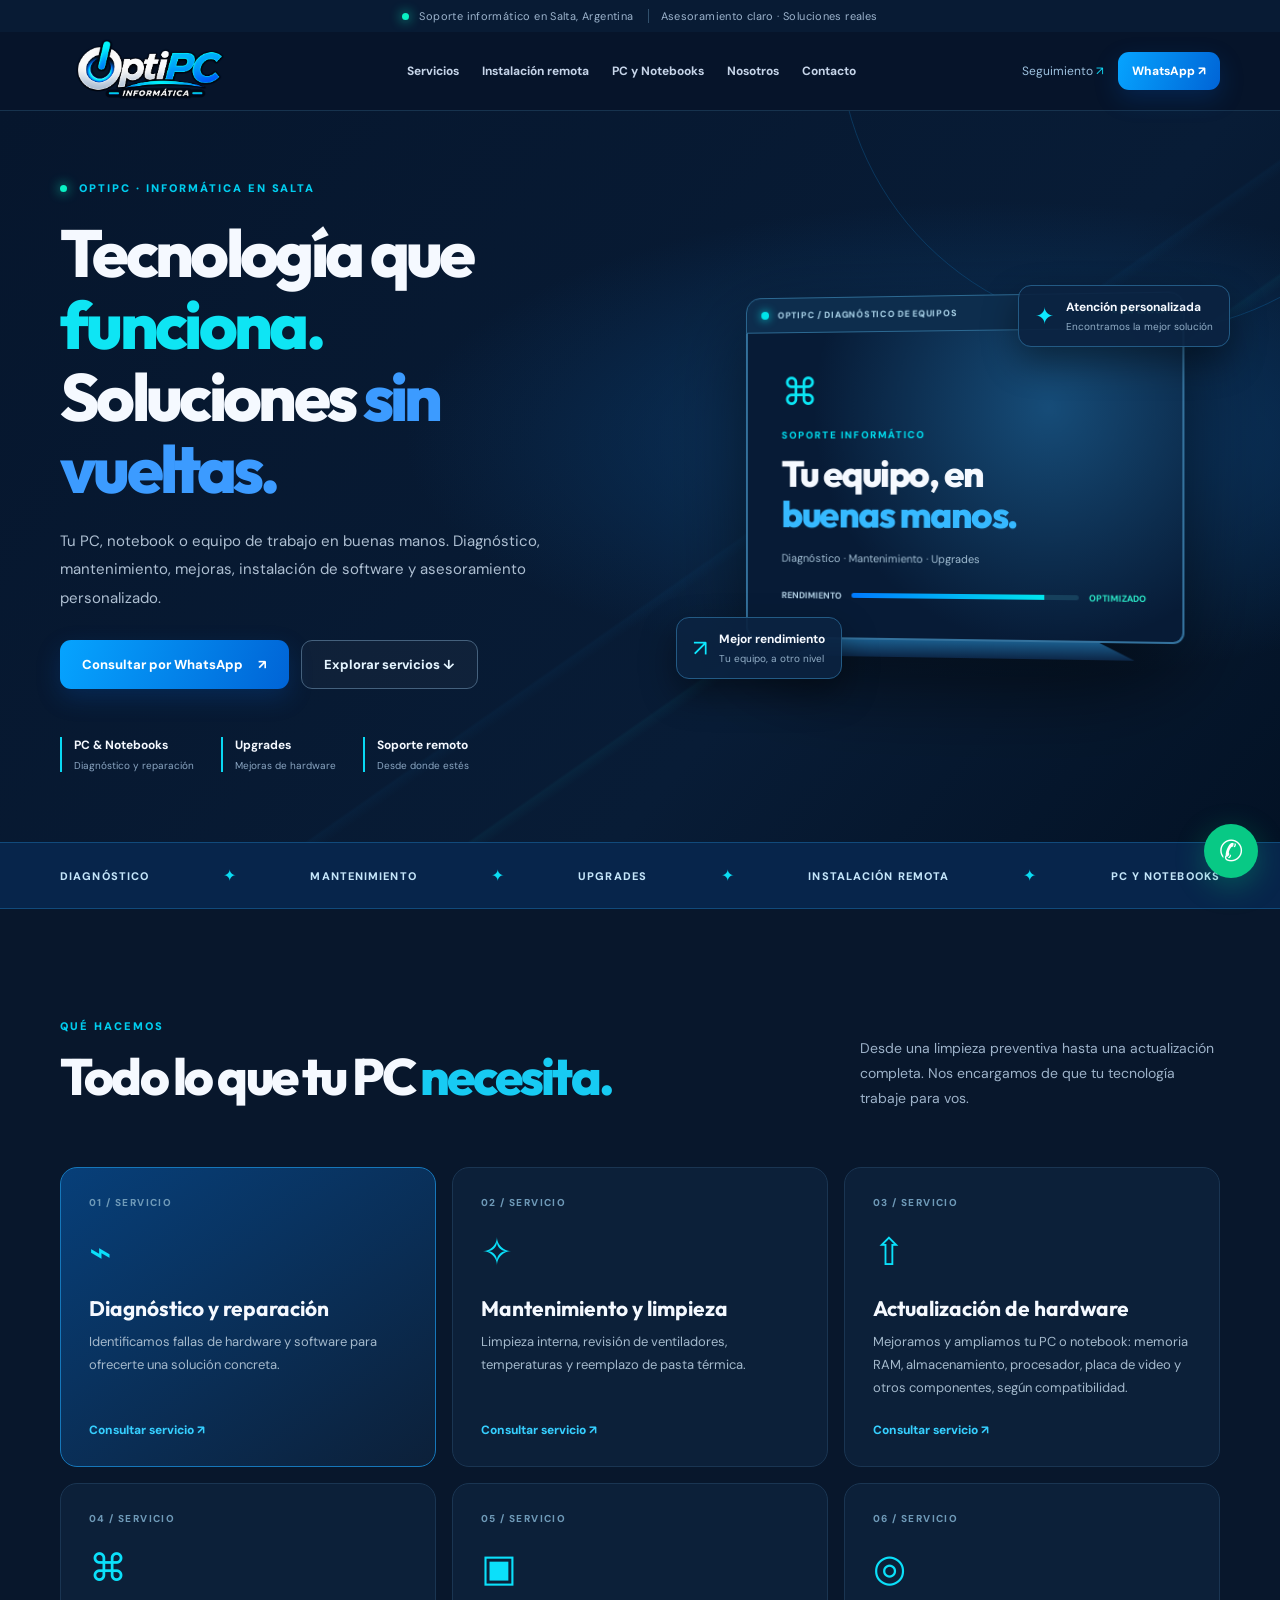
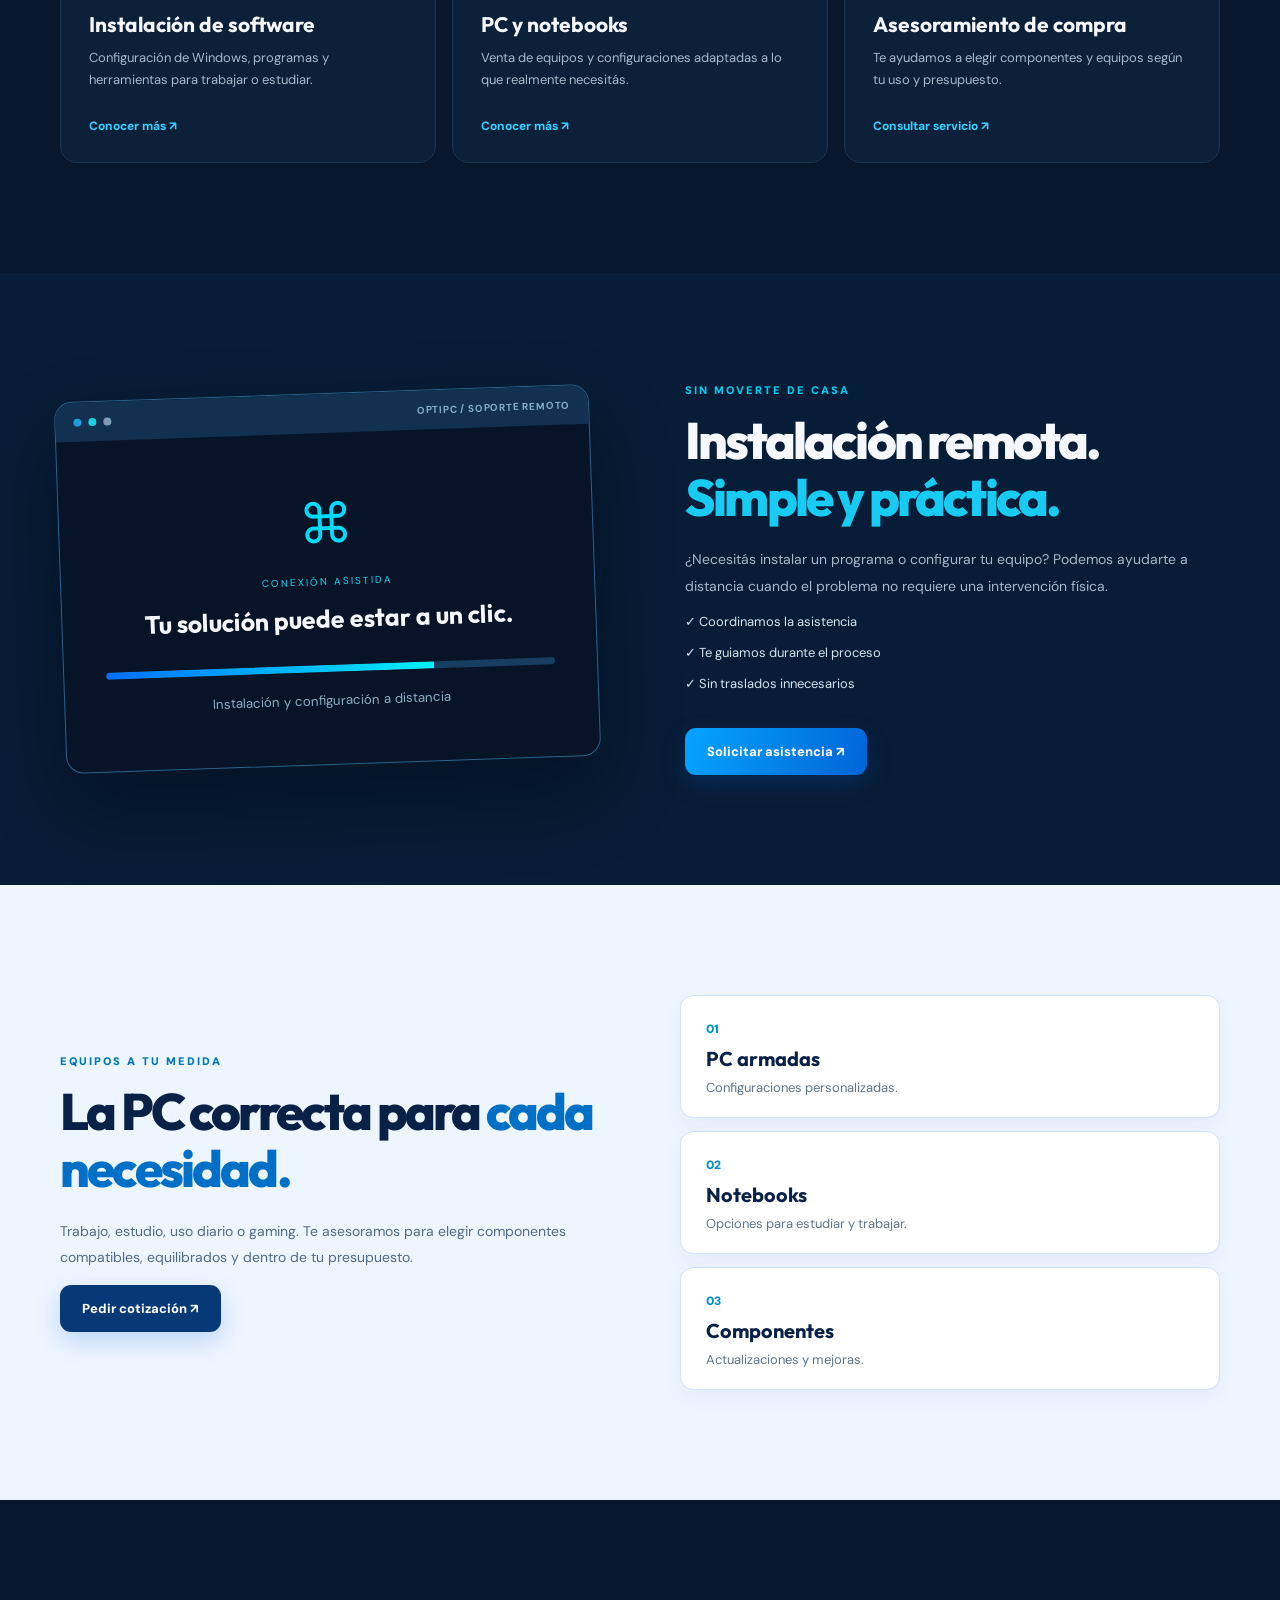
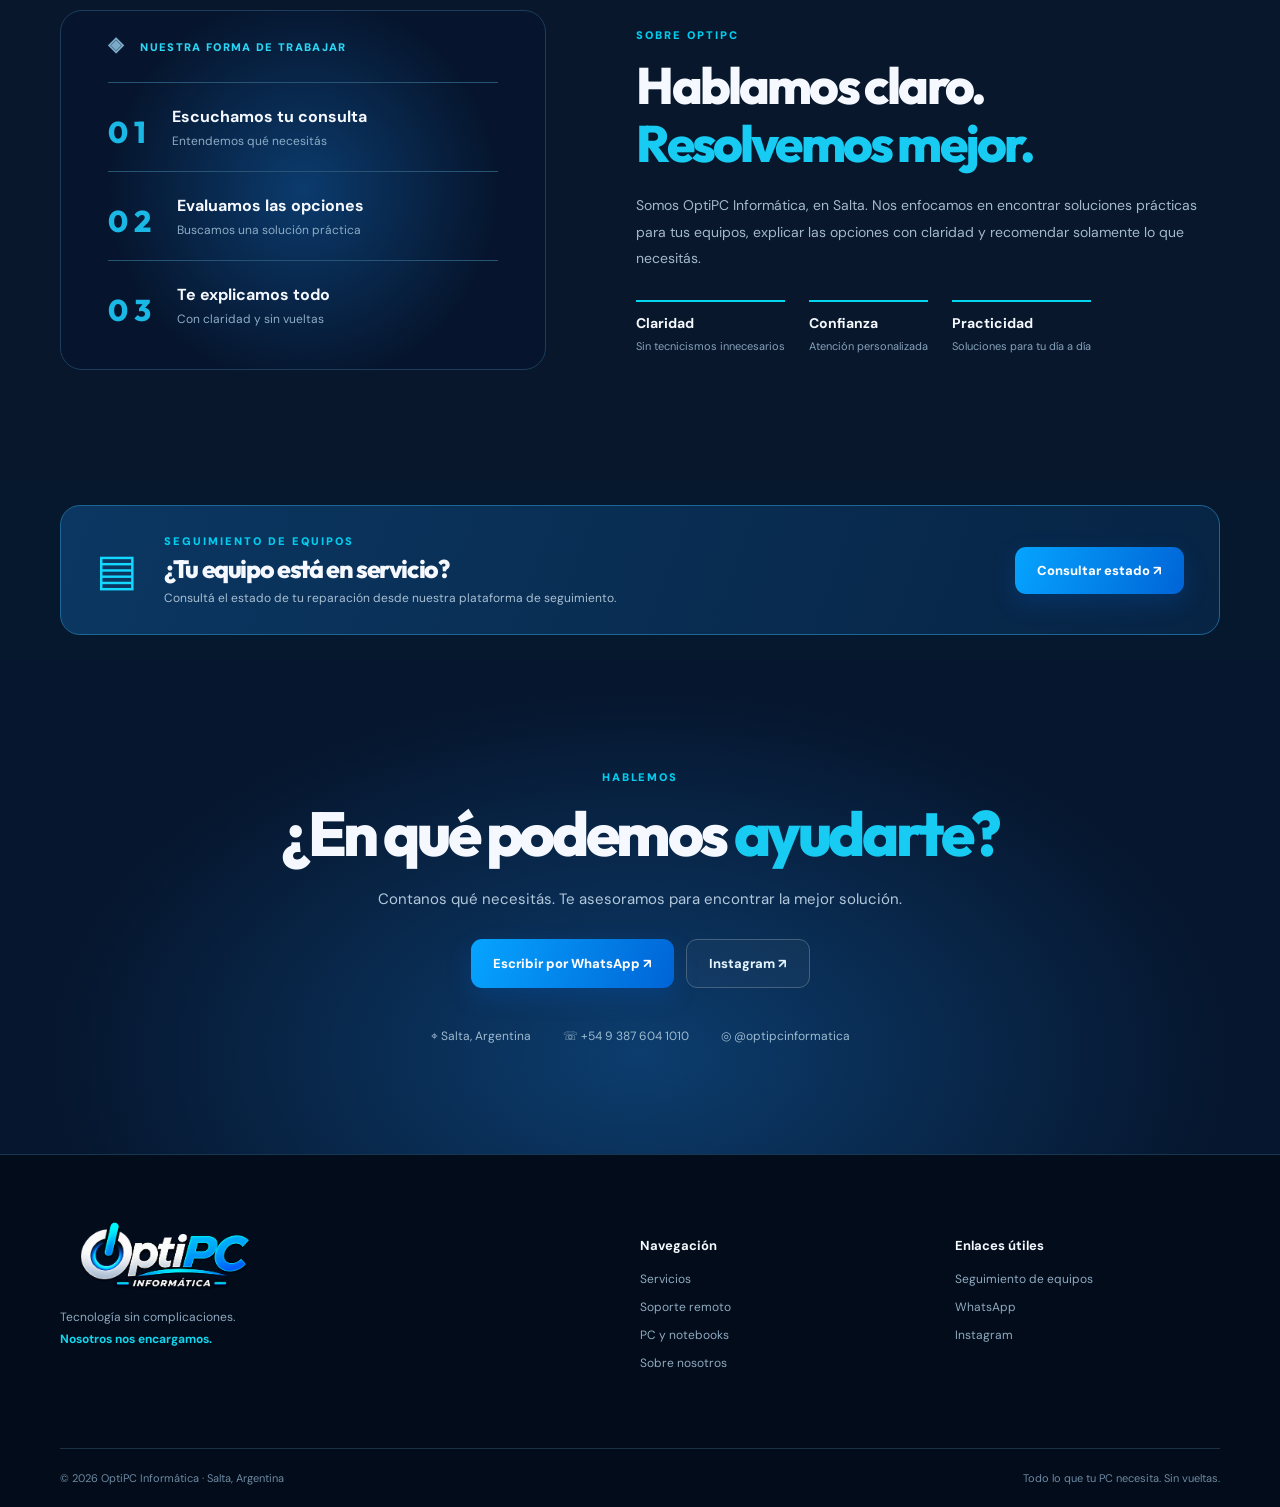
<file: index.html>
<!doctype html>
<html lang="es-AR"><head><meta charset="utf-8"><meta name="viewport" content="width=device-width, initial-scale=1, viewport-fit=cover">
<title>OptiPC | Informática en Salta — PC, Notebooks y Soporte Técnico</title>
<meta name="description" content="OptiPC Informática en Salta. Servicio técnico de PC y notebooks, mantenimiento, actualización y mejoras de hardware, instalación remota, diagnóstico y asesoramiento.">
<meta name="theme-color" content="#061226"><meta name="robots" content="index,follow">
<meta property="og:type" content="website"><meta property="og:locale" content="es_AR"><meta property="og:title" content="OptiPC | Informática en Salta"><meta property="og:description" content="Todo lo que tu PC necesita. Sin vueltas."><meta property="og:image" content="https://optipc.tech/logo-perfil.png">
<link rel="icon" type="image/png" href="favicon.png"><link rel="apple-touch-icon" href="logo-perfil.png">
<link rel="preconnect" href="https://fonts.googleapis.com"><link rel="preconnect" href="https://fonts.gstatic.com" crossorigin><link href="https://fonts.googleapis.com/css2?family=DM+Sans:wght@400;500;600;700;800&family=Outfit:wght@400;500;600;700;800;900&display=swap" rel="stylesheet">
<link rel="stylesheet" href="style.css"></head>
<body>
<div class="notice"><span class="dot"></span> Soporte informático en Salta, Argentina <span class="notice-right">Asesoramiento claro · Soluciones reales</span></div>
<header class="header"><div class="shell nav">
<a class="brand" href="#inicio" aria-label="OptiPC Inicio"><img src="logo-horizontal.png" alt="OptiPC Informática"></a>
<nav id="menu" aria-label="Navegación principal"><a href="#servicios">Servicios</a><a href="#remoto">Instalación remota</a><a href="#equipos">PC y Notebooks</a><a href="#nosotros">Nosotros</a><a href="#contacto">Contacto</a></nav>
<div class="nav-actions"><a class="track" href="https://optipc.ordenpro.app/estado.php" target="_blank" rel="noopener">Seguimiento <span>↗</span></a><a class="btn btn-sm" href="https://wa.me/5493876041010?text=Hola%20OptiPC%2C%20quiero%20hacer%20una%20consulta" target="_blank" rel="noopener">WhatsApp ↗</a></div>
<button class="hamburger" id="hamburger" aria-label="Abrir menú" aria-expanded="false">☰</button></div></header>
<main><section id="inicio" class="hero"><div class="hero-glow"></div><div class="shell hero-grid"><div class="hero-copy"><div class="eyebrow"><span class="pulse"></span> OPTIPC · INFORMÁTICA EN SALTA</div><h1>Tecnología que <em>funciona.</em><br>Soluciones <span>sin vueltas.</span></h1><p>Tu PC, notebook o equipo de trabajo en buenas manos. Diagnóstico, mantenimiento, mejoras, instalación de software y asesoramiento personalizado.</p>
<div class="hero-actions"><a class="btn" href="https://wa.me/5493876041010?text=Hola%20OptiPC%2C%20necesito%20asesoramiento" target="_blank" rel="noopener">Consultar por WhatsApp <span>↗</span></a><a class="btn-outline" href="#servicios">Explorar servicios ↓</a></div>
<div class="hero-metrics"><div><b>PC & Notebooks</b><small>Diagnóstico y reparación</small></div><div><b>Upgrades</b><small>Mejoras de hardware</small></div><div><b>Soporte remoto</b><small>Desde donde estés</small></div></div></div>
<div class="hero-art"><div class="workstation"><div class="workstation-top"><span class="light"></span> OPTIPC / DIAGNÓSTICO DE EQUIPOS <span class="live">● EN LÍNEA</span></div><div class="workstation-screen"><div class="screen-icon">⌘</div><div class="screen-copy"><small>SOPORTE INFORMÁTICO</small><strong>Tu equipo, en<br><em>buenas manos.</em></strong><p>Diagnóstico · Mantenimiento · Upgrades</p></div><div class="status-row"><span>RENDIMIENTO</span><div class="status-track"><i></i></div><b>OPTIMIZADO</b></div></div><div class="workstation-base"></div></div><div class="floating-card float-top"><span class="card-icon">✦</span><div><strong>Atención personalizada</strong><small>Encontramos la mejor solución</small></div></div><div class="floating-card float-bottom"><span class="card-icon">↗</span><div><strong>Mejor rendimiento</strong><small>Tu equipo, a otro nivel</small></div></div></div></div></section>
<div class="ticker"><div class="shell"><span>DIAGNÓSTICO</span><i>✦</i><span>MANTENIMIENTO</span><i>✦</i><span>UPGRADES</span><i>✦</i><span>INSTALACIÓN REMOTA</span><i>✦</i><span>PC Y NOTEBOOKS</span></div></div>
<section class="section services-section" id="servicios"><div class="shell"><div class="section-head"><div><div class="kicker">QUÉ HACEMOS</div><h2>Todo lo que tu PC <span>necesita.</span></h2></div><p>Desde una limpieza preventiva hasta una actualización completa. Nos encargamos de que tu tecnología trabaje para vos.</p></div><div class="service-grid">
<article class="service-card featured"><div class="service-num">01 / SERVICIO</div><div class="service-icon">⌁</div><h3>Diagnóstico y reparación</h3><p>Identificamos fallas de hardware y software para ofrecerte una solución concreta.</p><a href="https://wa.me/5493876041010?text=Hola%2C%20necesito%20un%20diagn%C3%B3stico" target="_blank" rel="noopener">Consultar servicio ↗</a></article>
<article class="service-card"><div class="service-num">02 / SERVICIO</div><div class="service-icon">✧</div><h3>Mantenimiento y limpieza</h3><p>Limpieza interna, revisión de ventiladores, temperaturas y reemplazo de pasta térmica.</p><a href="https://wa.me/5493876041010?text=Hola%2C%20quiero%20consultar%20por%20mantenimiento" target="_blank" rel="noopener">Consultar servicio ↗</a></article>
<article class="service-card"><div class="service-num">03 / SERVICIO</div><div class="service-icon">⇧</div><h3>Actualización de hardware</h3><p>Mejoramos y ampliamos tu PC o notebook: memoria RAM, almacenamiento, procesador, placa de video y otros componentes, según compatibilidad.</p><a href="https://wa.me/5493876041010?text=Hola%2C%20quiero%20mejorar%20mi%20PC" target="_blank" rel="noopener">Consultar servicio ↗</a></article>
<article class="service-card"><div class="service-num">04 / SERVICIO</div><div class="service-icon">⌘</div><h3>Instalación de software</h3><p>Configuración de Windows, programas y herramientas para trabajar o estudiar.</p><a href="#remoto">Conocer más ↗</a></article>
<article class="service-card"><div class="service-num">05 / SERVICIO</div><div class="service-icon">▣</div><h3>PC y notebooks</h3><p>Venta de equipos y configuraciones adaptadas a lo que realmente necesitás.</p><a href="#equipos">Conocer más ↗</a></article>
<article class="service-card"><div class="service-num">06 / SERVICIO</div><div class="service-icon">◎</div><h3>Asesoramiento de compra</h3><p>Te ayudamos a elegir componentes y equipos según tu uso y presupuesto.</p><a href="https://wa.me/5493876041010?text=Hola%2C%20necesito%20asesoramiento%20de%20compra" target="_blank" rel="noopener">Consultar servicio ↗</a></article>
</div></div></section>
<section class="section remote" id="remoto"><div class="shell remote-grid"><div class="remote-visual"><div class="terminal"><div class="terminal-top"><span></span><span></span><span></span><b>OPTIPC / SOPORTE REMOTO</b></div><div class="terminal-body"><div class="terminal-icon">⌘</div><span class="term-label">CONEXIÓN ASISTIDA</span><h3>Tu solución puede estar a un clic.</h3><div class="term-bar"><i></i></div><small>Instalación y configuración a distancia</small></div></div></div><div class="remote-copy"><div class="kicker">SIN MOVERTE DE CASA</div><h2>Instalación remota.<br><span>Simple y práctica.</span></h2><p>¿Necesitás instalar un programa o configurar tu equipo? Podemos ayudarte a distancia cuando el problema no requiere una intervención física.</p><div class="checkline">✓ Coordinamos la asistencia</div><div class="checkline">✓ Te guiamos durante el proceso</div><div class="checkline">✓ Sin traslados innecesarios</div><a class="btn" href="https://wa.me/5493876041010?text=Hola%20OptiPC%2C%20quiero%20consultar%20por%20instalaci%C3%B3n%20remota" target="_blank" rel="noopener">Solicitar asistencia ↗</a></div></div></section>
<section class="section equipment" id="equipos"><div class="shell equipment-grid"><div><div class="kicker">EQUIPOS A TU MEDIDA</div><h2>La PC correcta para <span>cada necesidad.</span></h2><p>Trabajo, estudio, uso diario o gaming. Te asesoramos para elegir componentes compatibles, equilibrados y dentro de tu presupuesto.</p><a class="btn btn-dark" href="https://wa.me/5493876041010?text=Hola%20OptiPC%2C%20quiero%20cotizar%20una%20PC%20o%20notebook" target="_blank" rel="noopener">Pedir cotización ↗</a></div><div class="equipment-cards"><div><span>01</span><h3>PC armadas</h3><p>Configuraciones personalizadas.</p></div><div><span>02</span><h3>Notebooks</h3><p>Opciones para estudiar y trabajar.</p></div><div><span>03</span><h3>Componentes</h3><p>Actualizaciones y mejoras.</p></div></div></div></section>
<section class="section about" id="nosotros"><div class="shell about-grid"><div class="about-brand"><div class="process-visual"><div class="process-heading"><span>◈</span> NUESTRA FORMA DE TRABAJAR</div><div class="process-step"><span>01</span><div><strong>Escuchamos tu consulta</strong><small>Entendemos qué necesitás</small></div></div><div class="process-step"><span>02</span><div><strong>Evaluamos las opciones</strong><small>Buscamos una solución práctica</small></div></div><div class="process-step"><span>03</span><div><strong>Te explicamos todo</strong><small>Con claridad y sin vueltas</small></div></div></div></div><div><div class="kicker">SOBRE OPTIPC</div><h2>Hablamos claro.<br><span>Resolvemos mejor.</span></h2><p>Somos OptiPC Informática, en Salta. Nos enfocamos en encontrar soluciones prácticas para tus equipos, explicar las opciones con claridad y recomendar solamente lo que necesitás.</p><div class="values"><div><strong>Claridad</strong><small>Sin tecnicismos innecesarios</small></div><div><strong>Confianza</strong><small>Atención personalizada</small></div><div><strong>Practicidad</strong><small>Soluciones para tu día a día</small></div></div></div></div></section>
<section class="section tracking"><div class="shell tracking-box"><div class="tracking-icon">▤</div><div><div class="kicker">SEGUIMIENTO DE EQUIPOS</div><h2>¿Tu equipo está en servicio?</h2><p>Consultá el estado de tu reparación desde nuestra plataforma de seguimiento.</p></div><a class="btn" href="https://optipc.ordenpro.app/estado.php" target="_blank" rel="noopener">Consultar estado ↗</a></div></section>
<section class="section contact-section" id="contacto"><div class="shell contact-box"><div class="kicker">HABLEMOS</div><h2>¿En qué podemos <span>ayudarte?</span></h2><p>Contanos qué necesitás. Te asesoramos para encontrar la mejor solución.</p><div class="contact-actions"><a class="btn" href="https://wa.me/5493876041010?text=Hola%20OptiPC%2C%20quiero%20hacer%20una%20consulta" target="_blank" rel="noopener">Escribir por WhatsApp ↗</a><a class="btn-outline" href="https://www.instagram.com/optipcinformatica/" target="_blank" rel="noopener">Instagram ↗</a></div><div class="contact-details"><span>⌖ Salta, Argentina</span><span>☏ +54 9 387 604 1010</span><span>◎ @optipcinformatica</span></div></div></section></main>
<footer class="footer"><div class="shell footer-main"><div><img src="logo-horizontal.png" alt="OptiPC Informática"><p>Tecnología sin complicaciones.<br><b>Nosotros nos encargamos.</b></p></div><div><h4>Navegación</h4><a href="#servicios">Servicios</a><a href="#remoto">Soporte remoto</a><a href="#equipos">PC y notebooks</a><a href="#nosotros">Sobre nosotros</a></div><div><h4>Enlaces útiles</h4><a href="https://optipc.ordenpro.app/estado.php" target="_blank" rel="noopener">Seguimiento de equipos</a><a href="https://wa.me/5493876041010" target="_blank" rel="noopener">WhatsApp</a><a href="https://www.instagram.com/optipcinformatica/" target="_blank" rel="noopener">Instagram</a></div></div><div class="shell footer-bottom"><span>© <span id="year"></span> OptiPC Informática · Salta, Argentina</span><span>Todo lo que tu PC necesita. Sin vueltas.</span></div></footer>
<a class="whatsapp-float" href="https://wa.me/5493876041010?text=Hola%20OptiPC%2C%20quiero%20hacer%20una%20consulta" target="_blank" rel="noopener" aria-label="Consultar por WhatsApp">✆</a>
<script src="app.js"></script></body></html>
<!-- Actualización OptiPC -->
</file>
<file: style.css>
*{box-sizing:border-box}html{scroll-behavior:smooth}body{margin:0;background:#061226;color:#f5f9ff;font-family:"DM Sans",Arial,sans-serif}a{text-decoration:none;color:inherit}button{font:inherit}.shell{width:min(1160px,calc(100% - 48px));margin:auto}.notice{height:32px;display:flex;align-items:center;justify-content:center;gap:10px;background:#081b34;color:#9cb3cc;font-size:11px;letter-spacing:.035em}.dot,.pulse{width:7px;height:7px;background:#0af0c3;border-radius:50%;display:inline-block;box-shadow:0 0 12px #0af0c3}.notice-right{border-left:1px solid #31506c;padding-left:12px;margin-left:4px}.header{position:sticky;top:0;z-index:20;background:#07152beF;backdrop-filter:blur(20px);border-bottom:1px solid #17334e}.nav{height:78px;display:flex;align-items:center;justify-content:space-between;gap:24px}.brand img{width:180px;height:62px;object-fit:contain}.nav nav{display:flex;gap:23px;align-items:center}.nav nav a{font-size:12px;font-weight:700;color:#c6d5e9;transition:color .2s}.nav nav a:hover{color:#21d6f5}.nav-actions{display:flex;gap:14px;align-items:center}.track{font-size:12px;color:#9dc1de}.track span{color:#11dbf6}.btn,.btn-outline{display:inline-flex;justify-content:center;align-items:center;gap:15px;padding:15px 22px;border-radius:11px;font-size:13px;font-weight:800;transition:transform .2s,box-shadow .2s}.btn:hover,.btn-outline:hover{transform:translateY(-2px)}.btn{background:linear-gradient(110deg,#06a4ff,#0064d6);box-shadow:0 9px 24px #0066d735;color:#fff}.btn-sm{padding:11px 14px;font-size:12px}.btn-outline{border:1px solid #45617d;color:#e5f5ff;background:#ffffff08}.hamburger{display:none;border:1px solid #365b7b;background:#112844;color:#fff;border-radius:9px;font-size:23px;padding:5px 12px}.hero{position:relative;overflow:hidden;background:radial-gradient(ellipse at 78% 45%,#0b3a69 0%,transparent 42%),linear-gradient(130deg,#06162d,#081c36 65%,#031225)}.hero:before{content:"";position:absolute;width:600px;height:600px;top:-380px;right:-160px;border:1px solid #14a3ff33;border-radius:50%}.hero-glow{position:absolute;inset:0;background:linear-gradient(145deg,transparent 58%,#009cf30a 58.2%,transparent 59%),linear-gradient(145deg,transparent 65%,#00e5f10b 65.2%,transparent 66%);pointer-events:none}.hero-grid{min-height:625px;display:grid;grid-template-columns:1.13fr 1fr;gap:55px;align-items:center;position:relative}.hero-copy{padding:70px 0}.eyebrow,.kicker{font-size:11px;font-weight:900;letter-spacing:.18em;color:#00cdef}.eyebrow{display:flex;gap:12px;align-items:center}.hero h1,.section h2{font-family:Outfit,Arial,sans-serif;letter-spacing:-.055em}.hero h1{font-size:clamp(44px,5.2vw,72px);line-height:1.08;margin:22px 0 22px;font-weight:800}.hero h1 em{font-style:normal;color:#0ee5f4}.hero h1 span{color:#3c9bff}.hero-copy>p{color:#aebfd2;font-size:15px;line-height:1.9;max-width:510px}.hero-actions{display:flex;gap:12px;flex-wrap:wrap;margin:28px 0 48px}.hero-metrics{display:flex;gap:27px;flex-wrap:wrap}.hero-metrics>div{border-left:2px solid #09d8f3;padding-left:12px}.hero-metrics b,.hero-metrics small{display:block}.hero-metrics b{font-size:12px}.hero-metrics small{font-size:10px;color:#8ba6c2;margin-top:6px}.hero-art{min-height:460px;display:flex;align-items:center;justify-content:center;position:relative}.hero-logo{width:360px;height:360px;display:flex;align-items:center;justify-content:center;position:relative;z-index:2}.hero-logo img{width:100%;height:100%;object-fit:contain;filter:drop-shadow(0 18px 60px #008bff45)}.orbit{position:absolute;border:1px solid #1a8dd14a;border-radius:50%;width:440px;height:440px}.orbit-b{width:510px;height:510px;border-color:#0c598c42}.floating-card{position:absolute;z-index:3;background:#0b2341ed;border:1px solid #235a84;border-radius:13px;padding:13px 16px;display:flex;gap:12px;align-items:center;box-shadow:0 15px 35px #0006}.float-top{top:38px;right:-10px}.float-bottom{bottom:28px;left:-25px}.card-icon{font-size:23px;color:#0ee8ff}.floating-card strong,.floating-card small{display:block}.floating-card strong{font-size:12px}.floating-card small{font-size:10px;color:#92aec7;margin-top:5px}.ticker{background:#07254b;border-top:1px solid #114a7b;border-bottom:1px solid #114a7b}.ticker .shell{display:flex;justify-content:space-between;align-items:center;gap:12px;min-height:65px}.ticker span{font-size:11px;font-weight:800;letter-spacing:.1em;color:#c5e6fa}.ticker i{font-style:normal;color:#0bdcf3}.section{padding:110px 0;scroll-margin-top:85px}.section-head{display:flex;justify-content:space-between;gap:60px;align-items:end;margin-bottom:42px}.section h2{font-size:clamp(36px,4vw,52px);line-height:1.12;margin:15px 0 20px;font-weight:800}.section h2 span{color:#17cbf3}.section-head p{color:#9db2c9;font-size:14px;line-height:1.8;max-width:360px}.services-section{background:#08172c}.service-grid{display:grid;grid-template-columns:repeat(3,1fr);gap:16px}.service-card{background:#0c2039;border:1px solid #1a3552;border-radius:17px;padding:28px;min-height:280px;display:flex;flex-direction:column;transition:transform .2s,border-color .2s}.service-card:hover{transform:translateY(-4px);border-color:#079de9}.service-card.featured{background:linear-gradient(145deg,#073f79,#0c2039);border-color:#1677ba}.service-num{color:#6f9ab8;font-size:10px;font-weight:800;letter-spacing:.14em}.service-icon{font-size:38px;color:#0be0fa;margin:18px 0}.service-card h3{font-family:Outfit,sans-serif;font-size:21px;margin:0 0 10px}.service-card p{font-size:13px;line-height:1.75;color:#a4b9cc;margin:0 0 22px}.service-card a{font-size:12px;color:#36cfff;font-weight:800;margin-top:auto}.remote{background:#071c36}.remote-grid{display:grid;grid-template-columns:1fr 1fr;gap:90px;align-items:center}.terminal{background:#071326;border:1px solid #27618b;border-radius:18px;box-shadow:0 35px 80px #0005;overflow:hidden;transform:rotate(-2deg)}.terminal-top{background:#12304f;padding:13px 18px;display:flex;gap:7px;align-items:center}.terminal-top span{width:8px;height:8px;border-radius:50%;background:#1b9fdc}.terminal-top span:nth-child(2){background:#19d2df}.terminal-top span:nth-child(3){background:#7c9db5}.terminal-top b{margin-left:auto;color:#83afc8;font-size:10px;letter-spacing:.08em}.terminal-body{padding:55px 42px;text-align:center}.terminal-icon{font-size:55px;color:#03dafa}.term-label{display:block;color:#14d8f4;font-size:10px;letter-spacing:.2em;margin-top:15px}.terminal-body h3{font-size:25px;font-family:Outfit;margin:15px 0 30px}.term-bar{height:7px;border-radius:10px;background:#173e60;overflow:hidden}.term-bar i{display:block;width:73%;height:100%;background:linear-gradient(90deg,#006fff,#02f0f6)}.terminal-body small{display:block;color:#8aacc4;margin-top:20px}.remote-copy>p,.equipment-grid>div>p,.about-grid>div>p{font-size:14px;line-height:1.9;color:#a3b8cb}.checkline{font-size:13px;color:#d2e3ef;margin:14px 0}.remote-copy .btn{margin-top:22px}.equipment{background:#edf5ff;color:#092146}.equipment .kicker{color:#0077b6}.equipment-grid{display:grid;grid-template-columns:1fr 1fr;gap:80px;align-items:center}.equipment-grid>div>p{color:#526b86}.equipment .section h2,.equipment h2 span{color:#006fc6}.btn-dark{background:#073976}.equipment-cards{display:grid;gap:13px}.equipment-cards>div{background:#fff;border:1px solid #cfe1f5;border-radius:13px;padding:21px 25px;box-shadow:0 8px 20px #0c39700b}.equipment-cards span{color:#008fca;font-weight:900;font-size:12px}.equipment-cards h3{margin:8px 0;font-family:Outfit;font-size:20px}.equipment-cards p{margin:0;color:#60758a;font-size:13px}.about{background:#08172b}.about-grid{display:grid;grid-template-columns:1fr 1.2fr;gap:90px;align-items:center}.about-brand{border-radius:22px;background:radial-gradient(circle,#0b3b6d,#06152d 65%);border:1px solid #1c3d5c;min-height:360px;display:flex;flex-direction:column;justify-content:center;align-items:center}.about-brand img{width:260px;max-width:80%}.about-brand span{font-size:10px;color:#7babc8;letter-spacing:.2em;margin-top:10px}.values{display:flex;gap:24px;flex-wrap:wrap;margin-top:28px}.values>div{border-top:2px solid #00d6ef;padding-top:12px}.values strong,.values small{display:block}.values strong{font-size:14px}.values small{font-size:11px;color:#86a2ba;margin-top:7px}.tracking{background:#06182d;padding:25px 0}.tracking-box{background:linear-gradient(110deg,#0b3762,#072444);border:1px solid #1c6695;border-radius:20px;padding:28px 35px;display:flex;align-items:center;gap:26px}.tracking-icon{font-size:44px;color:#14d7ff}.tracking h2{font-size:25px;margin:7px 0}.tracking p{font-size:12px;color:#a9bfd2;margin:0}.tracking .btn{margin-left:auto;white-space:nowrap}.contact-section{background:radial-gradient(ellipse at 50% 80%,#0c3d6e,#06162e 65%)}.contact-box{text-align:center}.contact-box h2{font-size:clamp(42px,5vw,62px)}.contact-box>p{color:#b2c8dc;font-size:15px}.contact-actions{display:flex;justify-content:center;gap:12px;flex-wrap:wrap;margin:30px 0 40px}.contact-details{display:flex;justify-content:center;gap:32px;flex-wrap:wrap;color:#9dbbd1;font-size:12px}.footer{background:#030c1a;border-top:1px solid #163752}.footer-main{padding:65px 0;display:grid;grid-template-columns:2fr 1fr 1fr;gap:50px}.footer-main img{width:210px}.footer-main p{color:#8faac1;font-size:12px;line-height:1.8}.footer-main p b{color:#11d6ef}.footer-main h4{font-size:13px}.footer-main a{display:block;font-size:12px;color:#8faac1;margin:12px 0}.footer-bottom{padding:22px 0;border-top:1px solid #193047;display:flex;justify-content:space-between;color:#6e8aa3;font-size:11px}.whatsapp-float{position:fixed;bottom:22px;right:22px;width:54px;height:54px;background:#08c985;color:#fff;display:grid;place-items:center;border-radius:50%;font-size:29px;z-index:30;box-shadow:0 8px 30px #00b97855}@media(max-width:1080px){.nav nav{gap:12px}.nav nav a{font-size:11px}.nav-actions .track{display:none}.hero-grid{gap:12px}.hero-logo{width:300px;height:300px}.orbit{width:360px;height:360px}.orbit-b{width:430px;height:430px}.float-top{right:0}.float-bottom{left:0}}@media(max-width:800px){.shell{width:min(100% - 32px,650px)}.notice-right{display:none}.nav{height:66px}.brand img{width:146px}.nav-actions{margin-left:auto}.nav-actions .btn{display:none}.hamburger{display:block}.nav nav{display:none;position:absolute;left:0;right:0;top:66px;background:#07152b;border-bottom:1px solid #215070;padding:16px 24px;flex-direction:column;align-items:stretch;gap:0}.nav nav.open{display:flex}.nav nav a{padding:13px 4px;font-size:14px}.hero-grid,.remote-grid,.equipment-grid,.about-grid{grid-template-columns:1fr;gap:40px}.hero-grid{padding-bottom:60px}.hero-copy{padding:65px 0 0}.hero h1{font-size:clamp(42px,9vw,66px)}.hero-art{min-height:350px}.hero-logo{width:270px;height:270px}.orbit{width:320px;height:320px}.orbit-b{width:360px;height:360px}.floating-card{padding:9px 11px}.float-top{top:15px}.float-bottom{bottom:0}.ticker .shell{overflow:hidden;white-space:nowrap;justify-content:flex-start;gap:22px}.section{padding:72px 0}.section-head{display:block}.service-grid{grid-template-columns:repeat(2,1fr)}.remote-grid{gap:55px}.remote-visual{order:2}.equipment-grid{gap:35px}.about-grid{gap:35px}.tracking-box{flex-wrap:wrap}.tracking .btn{margin-left:0}.footer-main{grid-template-columns:1fr 1fr}.footer-main>div:first-child{grid-column:1/-1}}@media(max-width:520px){.hero h1{font-size:44px}.hero-copy>p{font-size:14px}.hero-metrics{gap:15px}.hero-metrics>div{flex:1;min-width:100px}.hero-metrics small{font-size:9px}.hero-art{min-height:300px}.hero-logo{width:230px;height:230px}.orbit{width:270px;height:270px}.orbit-b{width:310px;height:310px}.floating-card strong{font-size:10px}.floating-card small{font-size:9px}.float-top{top:0}.float-bottom{bottom:0}.service-grid{grid-template-columns:1fr}.service-card{min-height:245px}.section h2{font-size:38px}.terminal-body{padding:42px 25px}.about-brand{min-height:290px}.tracking-box{padding:24px}.contact-details{gap:14px;flex-direction:column}.footer-main{gap:25px}.footer-bottom{display:block;line-height:2}}@media(prefers-reduced-motion:reduce){html{scroll-behavior:auto}*{transition:none!important}}
/* Elementos ilustrativos de servicio, sin logotipos repetidos en el cuerpo */
.workstation{width:min(100%,440px);position:relative;z-index:2;transform:perspective(1000px) rotateY(-5deg);filter:drop-shadow(0 30px 40px #0008)}
.workstation-top{height:36px;background:#0d2d4d;border:1px solid #2c6992;border-radius:15px 15px 0 0;color:#a9d2e8;display:flex;align-items:center;gap:9px;padding:0 15px;font-size:9px;letter-spacing:.08em;font-weight:800}
.workstation-top .light{width:8px;height:8px;border-radius:50%;background:#00e5e9;box-shadow:0 0 10px #00e5e9}
.workstation-top .live{margin-left:auto;color:#42eacb;font-size:9px}
.workstation-screen{background:radial-gradient(circle at 70% 25%,#164c78,#071b36 62%);border:2px solid #34729d;border-top:0;border-radius:0 0 11px 11px;padding:35px 35px 28px;min-height:310px}
.screen-icon{color:#0be6f5;font-size:38px}.screen-copy small{display:block;color:#00dff0;font-size:10px;letter-spacing:.16em;font-weight:800;margin:12px 0}.screen-copy strong{font:800 37px/1.12 Outfit,Arial,sans-serif;letter-spacing:-.04em}.screen-copy em{color:#36b9ff;font-style:normal}.screen-copy p{color:#a2bed3;font-size:11px;margin:16px 0 25px}
.status-row{display:flex;align-items:center;gap:10px;font-size:9px;color:#b4d2e6;font-weight:700}.status-row b{color:#2ceac9;font-size:9px}.status-track{flex:1;background:#16405c;height:5px;border-radius:10px;overflow:hidden}.status-track i{display:block;width:85%;height:100%;background:linear-gradient(90deg,#007aff,#00e6ec)}.workstation-base{height:17px;width:78%;margin:auto;background:linear-gradient(#1a5b8a,#0c2748);clip-path:polygon(10% 0,90% 0,100% 100%,0 100%)}
.process-visual{width:min(100% - 38px,390px)}.process-heading{font-size:11px;color:#2bd5f3;letter-spacing:.12em;font-weight:900;margin-bottom:25px}.process-heading span{font-size:20px;margin-right:9px}.process-step{display:flex;gap:20px;align-items:center;padding:20px 0;border-top:1px solid #275374;text-align:left}.process-step>span{font:800 30px Outfit,Arial;color:#1ab8e5}.process-step strong,.process-step small{display:block}.process-step strong{font-size:16px}.process-step small{font-size:12px;color:#8cacc6;margin-top:6px}
@media(max-width:520px){.workstation-screen{min-height:280px;padding:25px}.screen-copy strong{font-size:30px}.workstation-top{font-size:8px}.workstation-top .live{font-size:8px}}
</file>
